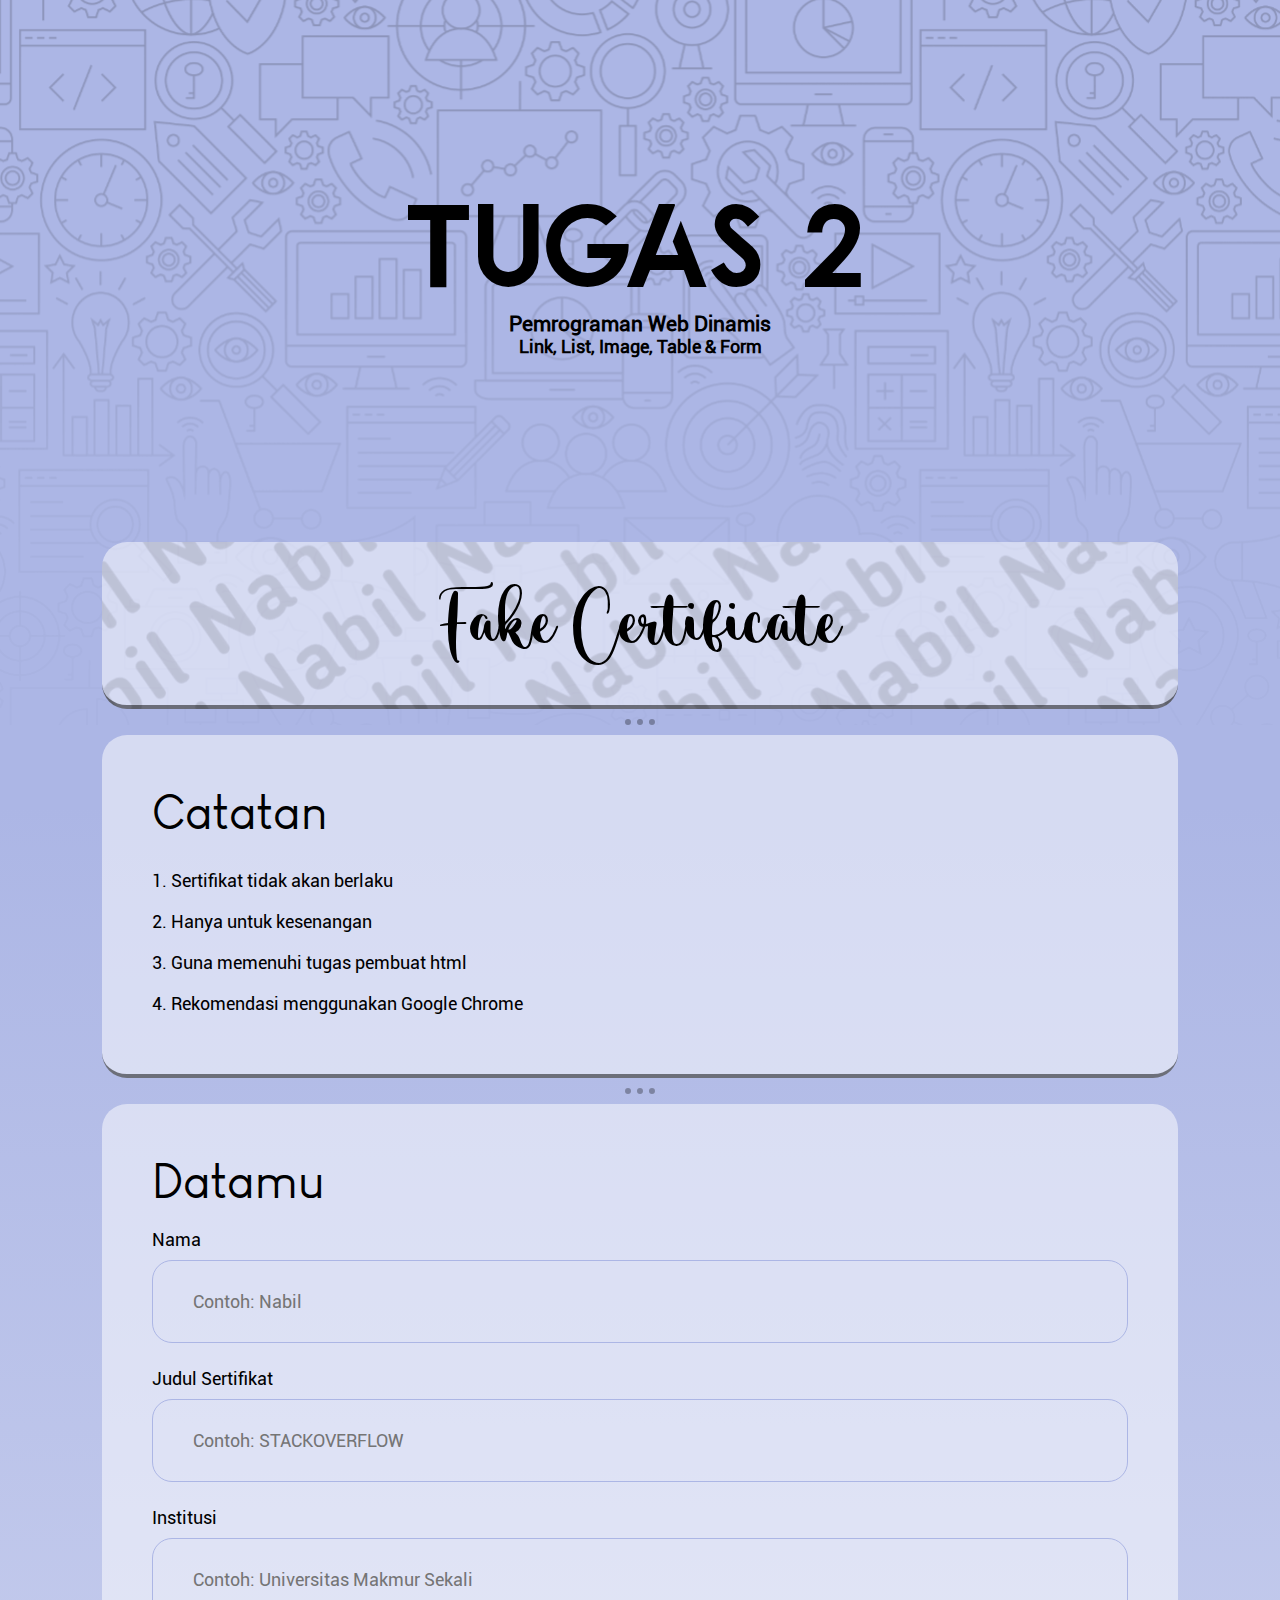
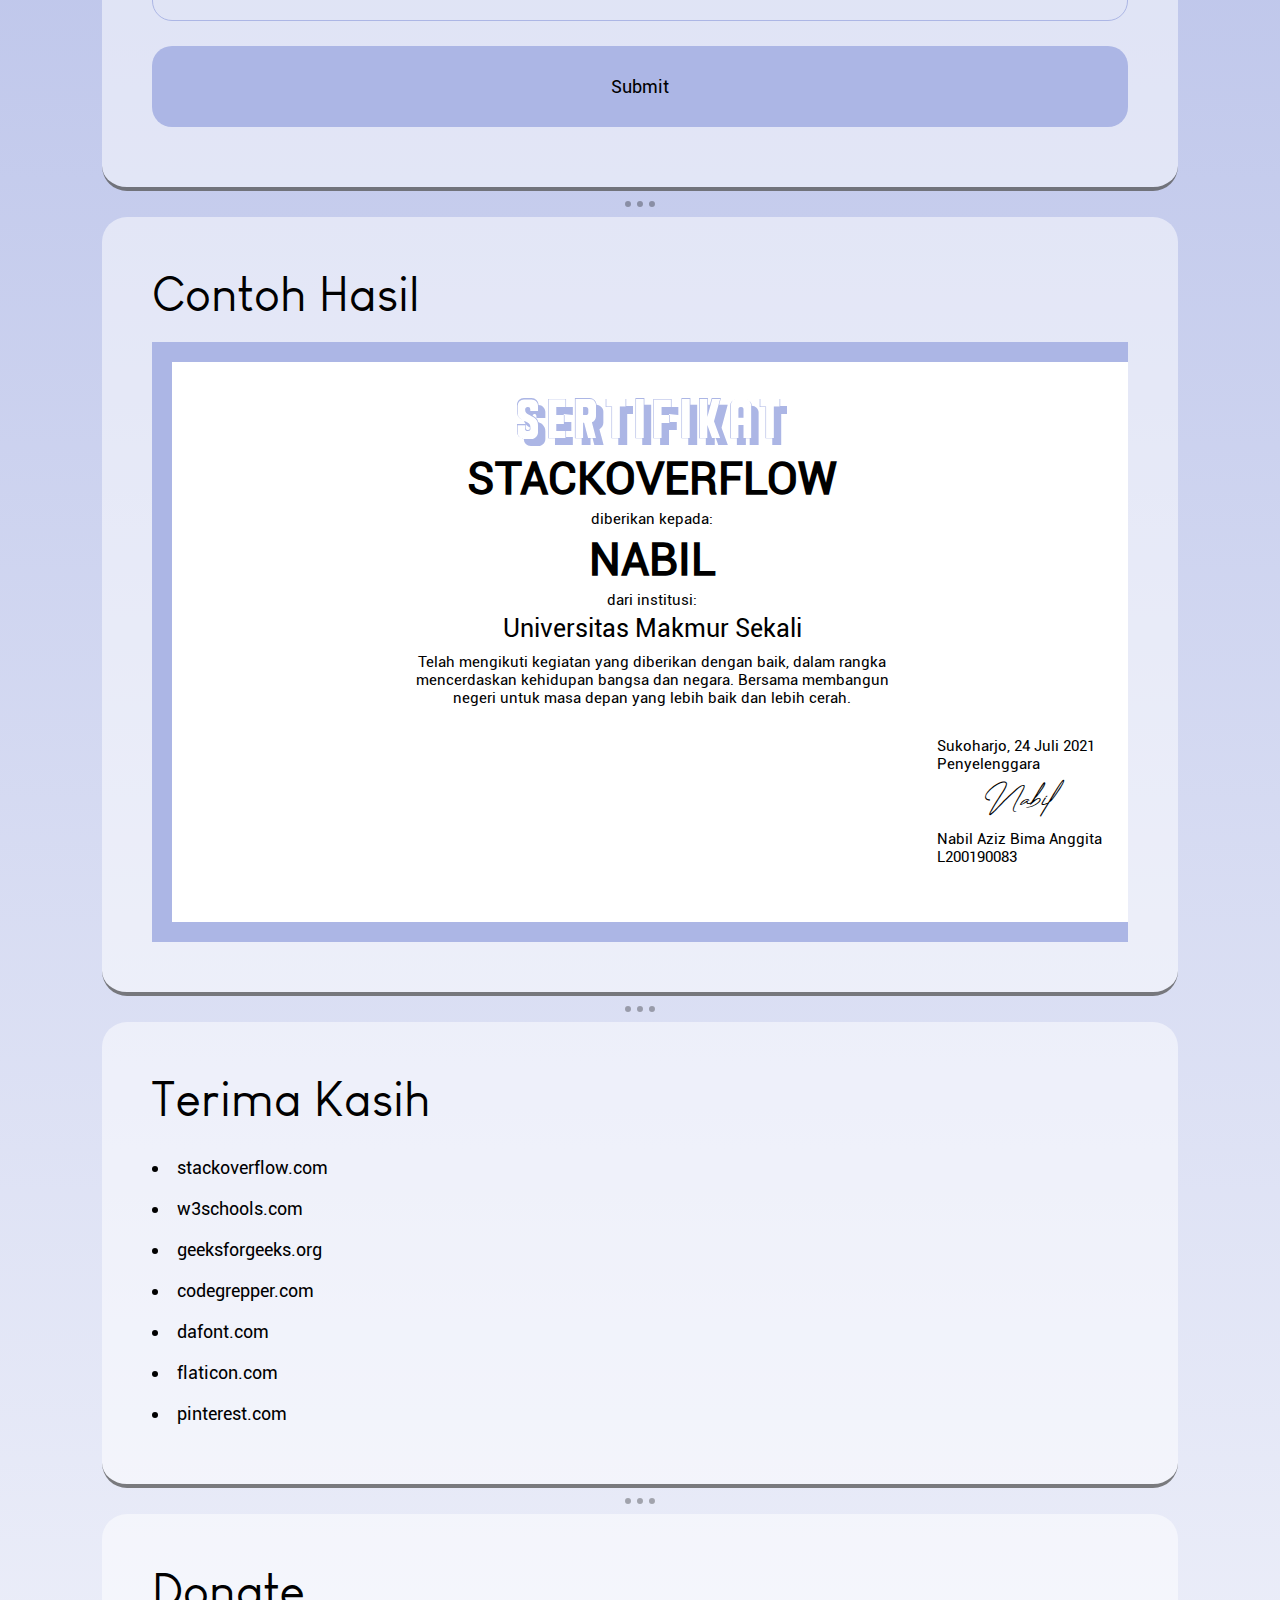
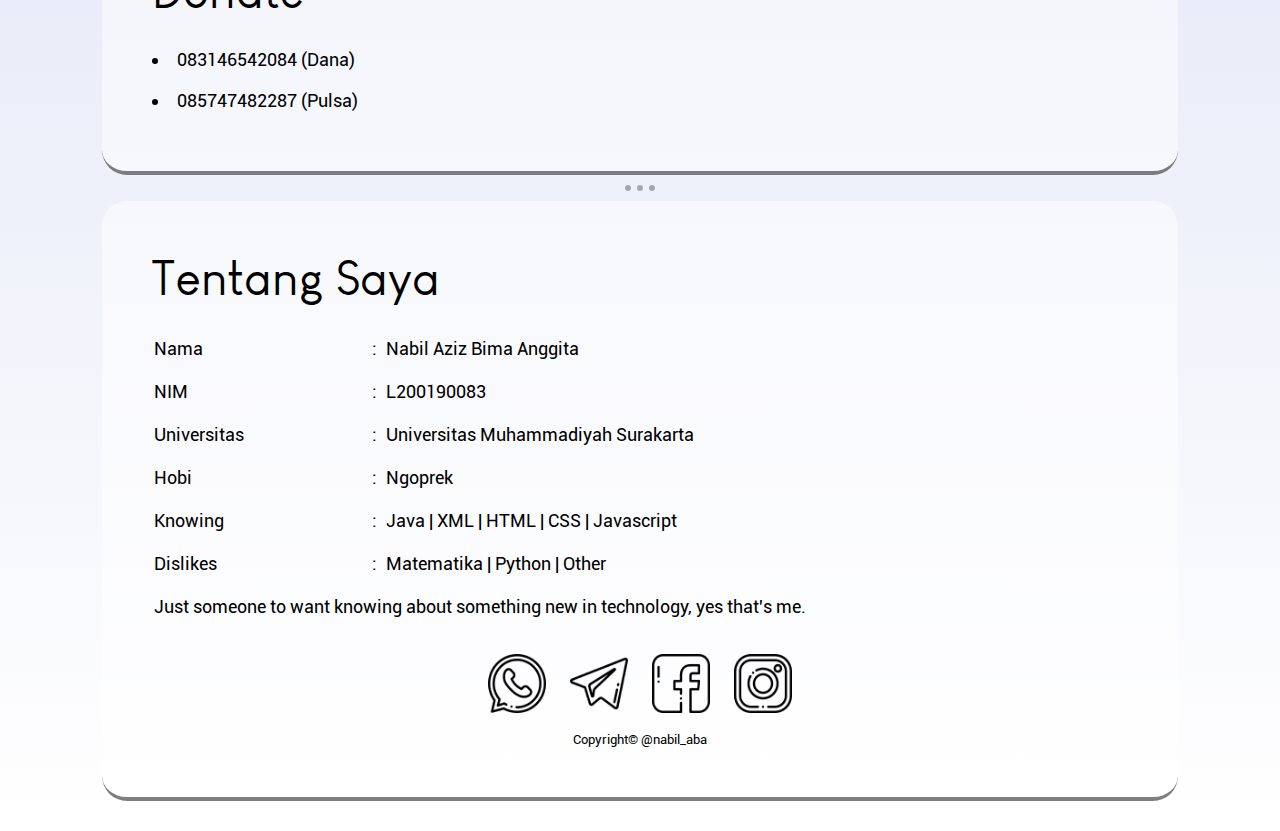
<file: index.html>
<!DOCTYPE html>
<html>
  <head>
    <meta name="theme-color" content="#ACB6E5">
    <title>Nabil Ni Boss</title>
    <link rel="stylesheet" href="css/styles.css" type="text/css">
  </head>
  <body>
    <header>
      <div class="progress-bar" id="nabilprogressscroll"></div>
      <div class="nabiltugas">
        <h1>TUGAS 2</h1>
        <h3>Pemrograman Web Dinamis</h3>
        <h4>Link, List, Image, Table & Form</h4>
      </div>
      <div class="marginfixnabil"> 
        <div class="nabiltitlecontent">Fake Certificate</div>
      </div>
      <hr>
    </header>  
    <div class="marginfixnabil"> 
      <main>
        <div class="nabilbox">
          <h1>Catatan</h1>
          <ol>
            <li>Sertifikat tidak akan berlaku</li>
            <li>Hanya untuk kesenangan</li>
            <li>Guna memenuhi tugas pembuat html</li>
            <li>Rekomendasi menggunakan Google Chrome</li>
          </ol>
        </div>
        <hr>
        <div class="nabilbox">
          <h1>Datamu</h1>
          <form id="login" action="nabil2.html" method="GET">
            <div class="nabilinputtitle">Nama</div>
            <input type="text" class="nabilinput" id="nama" name="nama" placeholder="Contoh: Nabil" maxlength="25" required/>
            <div class="nabilinputtitle">Judul Sertifikat</div>
            <input type="text" class="nabilinput" id="judulsertif" name="judulsertif" placeholder="Contoh: STACKOVERFLOW" maxlength="50" required/>
            <div class="nabilinputtitle">Institusi</div>
            <input type="text" class="nabilinput" id="institusi" name="institusi" placeholder="Contoh: Universitas Makmur Sekali" maxlength="50" required/>     
            <input type="submit" class="nabilsubmit" name="" value="Submit" onclick="datamu()">   
          </form>
        </div>
        <hr>
        <div class="nabilbox">
          <h1>Contoh Hasil</h1>
          <div class="nabilfixscrollhorizontal">
            <div class="nabilfixscrollhorizontaldisplay">
              <div class="sertiftemplate">
                <div class="sertifteks">Sertifikat</div>
                <div id="sertifjudul">STACKOVERFLOW</div>
                <div>diberikan kepada:</div>
                <div id="sertifnama" style="text-transform:uppercase;">Nabil</div>
                <div>dari institusi:</div>
                <div id="sertifinstitusi">Universitas Makmur Sekali</div>
                <div class="sertifket">Telah mengikuti kegiatan yang diberikan dengan baik, dalam rangka mencerdaskan kehidupan bangsa dan negara. Bersama membangun negeri untuk masa depan yang lebih baik dan lebih cerah.</div>
                <div class="sertifpenyelenggara">
                  <div>Sukoharjo, 24 Juli 2021</div>
                  <div>Penyelenggara</div>
                  <div class="sertifttd">Nabil</div>
                  <div>Nabil Aziz Bima Anggita</div>
                  <div>L200190083</div>
                </div>
              </div>
            </div>
          </div>
        </div>
        <hr>
      </main>
    </div>
    <div class="marginfixnabil"> 
      <footer>
        <div class="nabilbox">
          <h1>Terima Kasih</h1>
          <ul>
            <li>stackoverflow.com</li>
            <li>w3schools.com</li>
            <li>geeksforgeeks.org</li>
            <li>codegrepper.com</li>
            <li>dafont.com</li>
            <li>flaticon.com</li>
            <li>pinterest.com</li>
         </ul>   
        </div>
        <hr>
        <div class="nabilbox">
          <h1>Donate</h1>
          <ul>
            <li>083146542084 (Dana)</li>
            <li>085747482287 (Pulsa)</li>
         </ul>   
        </div>
        <hr> 
        <div class="nabilbox">
          <h1>Tentang Saya</h1>
          <table>
            <tr><td>Nama</td><td>:</td><td>Nabil Aziz Bima Anggita</td></tr>
            <tr><td>NIM</td><td>:</td><td>L200190083</td></tr>
            <tr><td>Universitas</td><td>:</td><td>Universitas Muhammadiyah Surakarta</td></tr>
            <tr><td>Hobi</td><td>:</td><td>Ngoprek</td></tr>            
            <tr><td>Knowing</td><td>:</td><td>Java | XML | HTML | CSS | Javascript</td></tr>
            <tr><td>Dislikes</td><td>:</td><td>Matematika | Python | Other</td></tr>            
            <tr><td colspan=3>Just someone to want knowing about something new in technology, yes that's me.</td></tr>
          </table>
          <div class="nabilsocialmedia">
            <a href="http://wa.me/6283146542084"><img src="image/whatsapp.png" alt="fb"/></a>
            <a href="http://t.me/nabil_aba"><img src="image/telegram.png" alt="fb"/></a>
            <a href="http://m.facebook.com/nabil.bima.7"><img src="image/facebook.png" alt="fb"/></a>
            <a href="http://instagram.com/nabil_aba"><img src="image/instagram.png" alt="fb"/></a>
          </div>
          <p class="cp">Copyright© @nabil_aba<BR></p>
        </div>
      </footer>
    </div>
  </body>
  <script>
    window.onscroll = function() {
      var posisi = document.body.scrollTop || document.documentElement.scrollTop;
      var tinggihalaman = document.documentElement.scrollHeight - document.documentElement.clientHeight;
      var sekarangdi = (posisi / tinggihalaman) * 100;
      document.getElementById("nabilprogressscroll").style.width = sekarangdi + "%";
    };

    function datamu() {
      localStorage.setItem('nama', document.getElementById('nama').value);
      localStorage.setItem('sertifjudul', document.getElementById('judulsertif').value);
      localStorage.setItem('sertifinstitusi', document.getElementById('institusi').value);
    };
  </script>
</html>
</file>
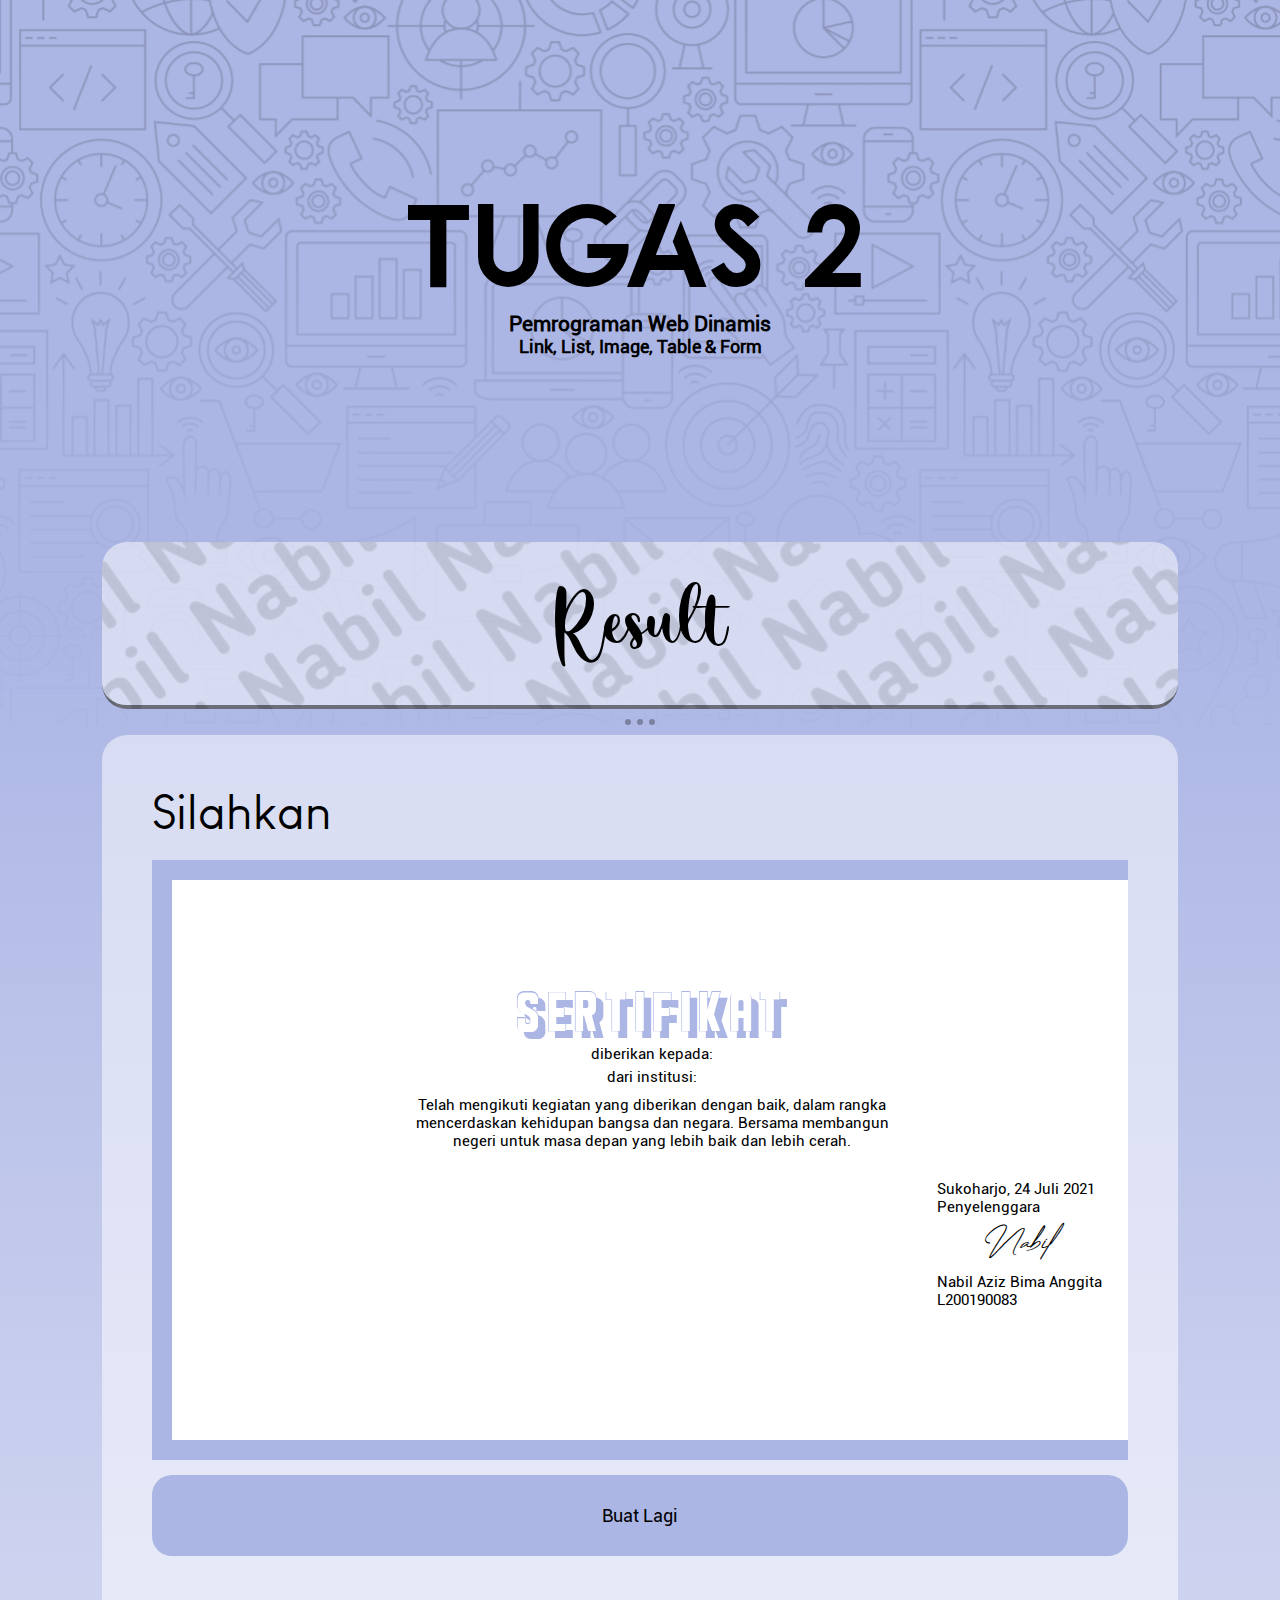
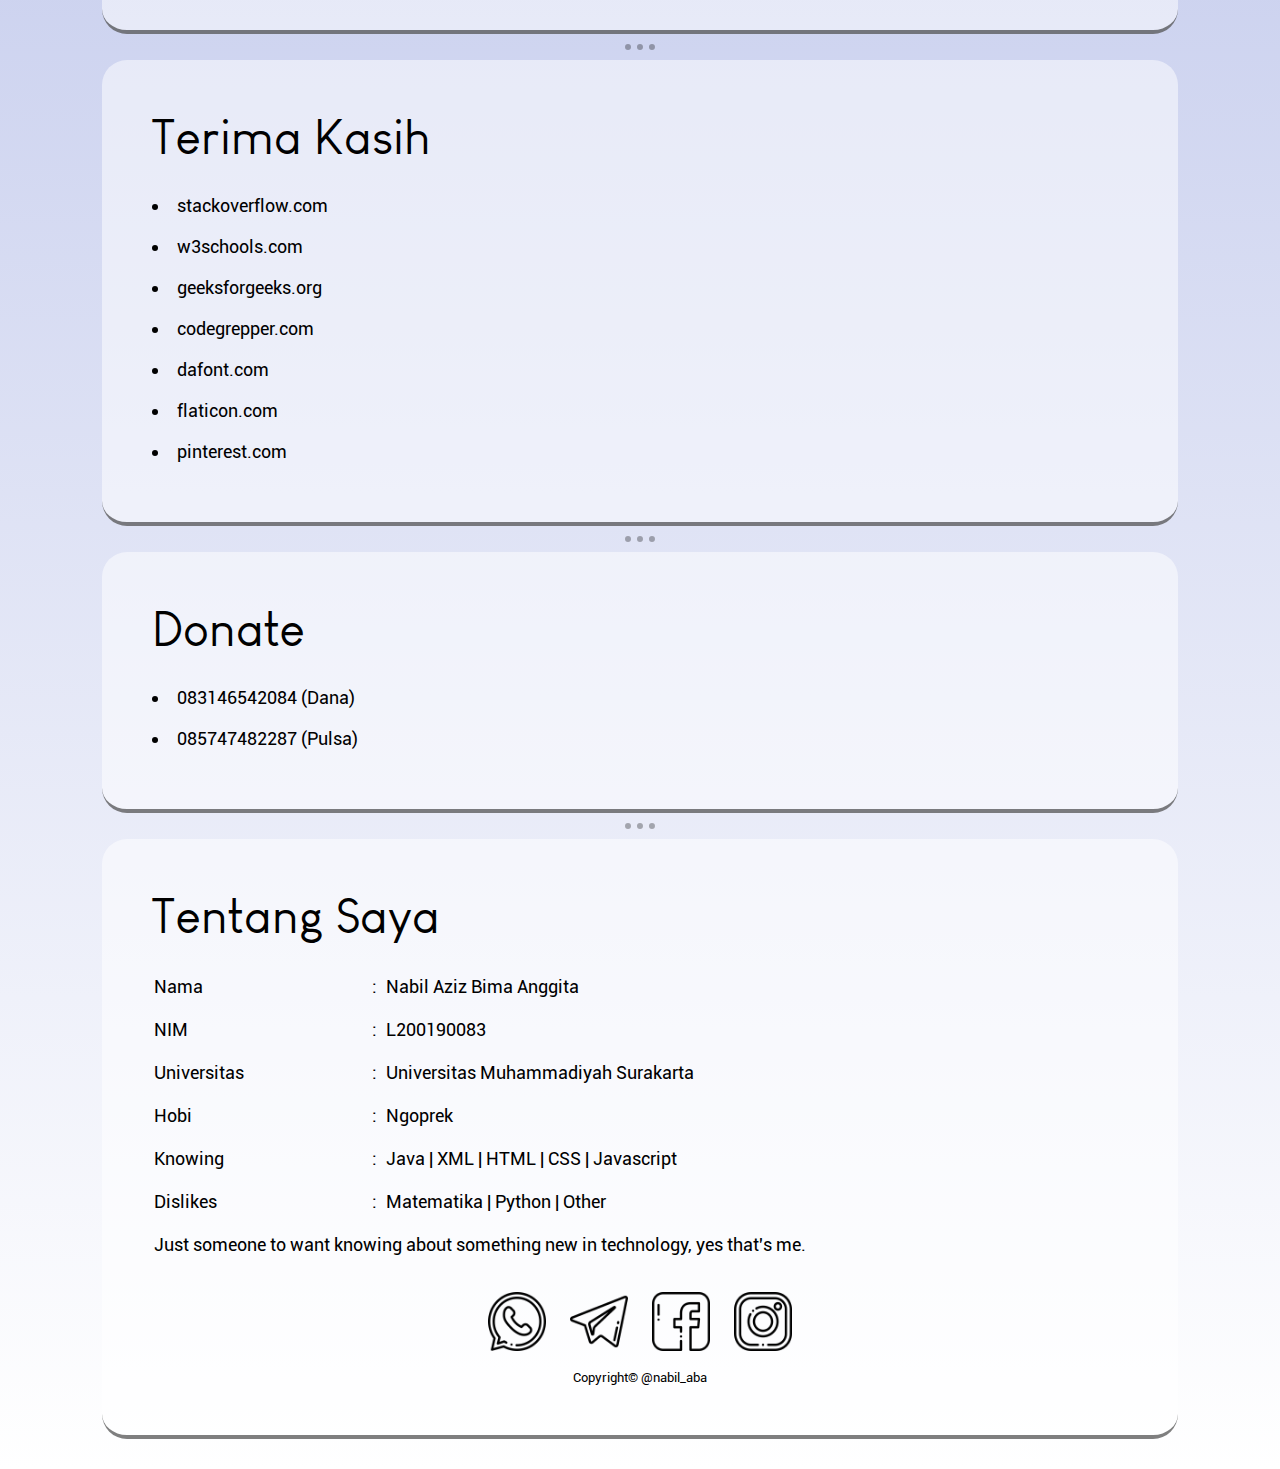
<file: nabil2.html>
<!DOCTYPE html>
<html>
  <head>
    <meta name="theme-color" content="#ACB6E5">
    <title>Nabil Ni Boss</title>
    <link rel="stylesheet" href="css/styles.css" type="text/css">
  </head>
  <body>
    <header>
      <div class="progress-bar" id="nabilprogressscroll"></div>
      <div class="nabiltugas">
        <h1>TUGAS 2</h1>
        <h3>Pemrograman Web Dinamis</h3>
        <h4>Link, List, Image, Table & Form</h4>
      </div>
      <div class="marginfixnabil"> 
        <div class="nabiltitlecontent">Result</div>
      </div>
      <hr>
    </header>  
    <div class="marginfixnabil"> 
      <main>
        <div class="nabilbox">
          <h1>Silahkan</h1>
          <div class="nabilfixscrollhorizontal">
            <div class="nabilfixscrollhorizontaldisplay">
              <div class="sertiftemplate">
                <div class="sertifteks">Sertifikat</div>
                <div id="sertifjudul">STACKOVERFLOW</div>
                <div>diberikan kepada:</div>
                <div id="sertifnama" style="text-transform:uppercase;">Nabil</div>
                <div>dari institusi:</div>
                <div id="sertifinstitusi">Universitas Makmur Sekali</div>
                <div class="sertifket">Telah mengikuti kegiatan yang diberikan dengan baik, dalam rangka mencerdaskan kehidupan bangsa dan negara. Bersama membangun negeri untuk masa depan yang lebih baik dan lebih cerah.</div>
                <div class="sertifpenyelenggara">
                  <div>Sukoharjo, 24 Juli 2021</div>
                  <div>Penyelenggara</div>
                  <div class="sertifttd">Nabil</div>
                  <div>Nabil Aziz Bima Anggita</div>
                  <div>L200190083</div>
                </div>
              </div>
            </div>
          </div>
          <a href="index.html"><button class="nabilsubmit">Buat Lagi</button></a>   
        </div>
        <hr>
      </main>
    </div>
    <div class="marginfixnabil"> 
      <footer>
        <div class="nabilbox">
          <h1>Terima Kasih</h1>
          <ul>
            <li>stackoverflow.com</li>
            <li>w3schools.com</li>
            <li>geeksforgeeks.org</li>
            <li>codegrepper.com</li>
            <li>dafont.com</li>
            <li>flaticon.com</li>
            <li>pinterest.com</li>
         </ul>   
        </div>
        <hr>
        <div class="nabilbox">
          <h1>Donate</h1>
          <ul>
            <li>083146542084 (Dana)</li>
            <li>085747482287 (Pulsa)</li>
         </ul>   
        </div>
        <hr> 
        <div class="nabilbox">
          <h1>Tentang Saya</h1>
          <table>
            <tr><td>Nama</td><td>:</td><td>Nabil Aziz Bima Anggita</td></tr>
            <tr><td>NIM</td><td>:</td><td>L200190083</td></tr>
            <tr><td>Universitas</td><td>:</td><td>Universitas Muhammadiyah Surakarta</td></tr>
            <tr><td>Hobi</td><td>:</td><td>Ngoprek</td></tr>            
            <tr><td>Knowing</td><td>:</td><td>Java | XML | HTML | CSS | Javascript</td></tr>
            <tr><td>Dislikes</td><td>:</td><td>Matematika | Python | Other</td></tr>            
            <tr><td colspan=3>Just someone to want knowing about something new in technology, yes that's me.</td></tr>
          </table>
          <div class="nabilsocialmedia">
            <a href="http://wa.me/6283146542084"><img src="image/whatsapp.png" alt="fb"/></a>
            <a href="http://t.me/nabil_aba"><img src="image/telegram.png" alt="fb"/></a>
            <a href="http://m.facebook.com/nabil.bima.7"><img src="image/facebook.png" alt="fb"/></a>
            <a href="http://instagram.com/nabil_aba"><img src="image/instagram.png" alt="fb"/></a>
          </div>
          <p class="cp">Copyright© @nabil_aba<BR></p>
        </div>
      </footer>
    </div>
  </body>
  <script>
    document.title = localStorage.getItem('nama') + ' - Result';
    window.onscroll = function() {
      var posisi = document.body.scrollTop || document.documentElement.scrollTop;
      var tinggihalaman = document.documentElement.scrollHeight - document.documentElement.clientHeight;
      var sekarangdi = (posisi / tinggihalaman) * 100;
      document.getElementById("nabilprogressscroll").style.width = sekarangdi + "%";
    };

    if (localStorage.getItem('nama') != "") {
      document.getElementById('sertifnama').innerHTML = localStorage.getItem('nama');
    }

    if (localStorage.getItem('sertifjudul') != "") {
      document.getElementById('sertifjudul').innerHTML = localStorage.getItem('sertifjudul');
    }

    if (localStorage.getItem('sertifinstitusi') != "") {
    document.getElementById('sertifinstitusi').innerHTML = localStorage.getItem('sertifinstitusi');
    }
  </script>
</html>
</file>
<file: css/styles.css>
* {
  margin: 0;
  padding: 0px;
}

:root {
  --nabil: #ACB6E5;
}

body {
  background-repeat: no-repeat;
  background: linear-gradient(to bottom, var(--nabil) 20%, #fff 100%);
  font-size: 50px;
  font-family: mainfont;
  padding-bottom: 30px;
}

@media screen and (min-width: 1081px) {
  body {
    font-size: 18px;
  }
  
  .marginfixnabil {
    margin: 0 8%
  }
}

@media screen and (max-width: 1080px) {
  body {
    font-size: 35px;
  }

  .marginfixnabil {
    margin: 0 3%;
  }
}

h1, h2, h3, h4, h5, h6, p {
  margin: 0;
  padding: 0;
}

header {
  background-image: url(../image/bgheader.png);
  background-repeat: no-repeat;
  background-size: cover;
  text-align: center;
}

header h1 {
  font-family: judultugas;
  font-size: calc(100% + 100px);
}

#nabilprogressscroll {
  position: fixed;
  height: 8px;
  background: var(--nabil);
  width: 0%;
}

.nabiltugas {
  padding: 175px 0;
}

.nabiltitlecontent {
  margin-top: 10px;
  padding: 20px;
  background-color: rgba(255,255,255,0.5);
  background-image: url(../image/backgroundtitlecontent.png);
  background-repeat: no-repeat;
  background-size: cover;
  border-bottom-style: solid;
  border-bottom-width: 4px;
  border-bottom-color: rgba(0, 0, 0 ,0.5);;
  border-radius: 25px;
  text-align: center;
  font-weight: lighter;
  font-size: calc(100% + 50px);
  font-family: judulkonten;
}

hr {
  margin: 10px auto;
  padding: 0 5px;
  border: none;
  border-bottom: 6px;
  border-bottom-color: rgba(0,0,0,0.3);
  border-bottom-style: dotted;
  width: 20px;
}

main h1, footer h1 {
  font-family: judulsection;
  font-size: calc(100% + 30px);
  font-weight: lighter;
  margin-bottom: 20px;
}

.nabilbox {
  margin-top: 6px;
  padding: 50px;
  background-color: rgba(255,255,255,0.5);
  border-bottom-style: solid;
  border-bottom-width: 4px;
  border-bottom-color: rgba(0, 0, 0, 0.5);
  border-radius: 25px;
}

ol, ul {
  list-style-position: inside;
}

li {
  padding: 10px 0;
}

main form {
  text-align: center;
}

.nabilinputtitle {
  width: 100%; 
  text-align: left;
  margin-top: 15px;
}

input {
  font-size: 100%;
  font-family: inherit;
  margin: 10px 0;
}

.nabilinput {
  background: transparent;
  width: 100%;
  box-sizing: border-box;
  border: 1px;
  border-style:solid;
  border-color: var(--nabil);
  border-radius: 20px;
  padding: 30px 40px;
  -webkit-appearance: none;
}

.nabilinput:focus {
  outline: none;
}

.nabilsubmit {
  font-size: 100%;
  font-family: mainfont;
  margin-top: 15px;
  width: 100%;
  padding: 30px 0;
  background: var(--nabil);
  border: none;
  border-radius: 20px;
}

.nabilsubmit:active {
  opacity: 0.7;
}

.nabilfixscrollhorizontal {
  overflow-x: scroll;
}

.nabilfixscrollhorizontaldisplay {
  display: inline-table;
  width: 1000px;
  min-height: 600px;
}

.sertiftemplate {
  display: table-cell;
  width: 100%;
  height: 100%;
  background-color: #fff;
  text-align: center;
  vertical-align: middle;
  font-size: 15px;
  border: 20px solid var(--nabil);
}
  
.sertifteks {
  font-family: sertifteks;
  color: var(--nabil);
  font-size: 70px;
}
 
#sertifjudul {
  font-weight: bold;
  font-size: 45px;
  margin: 5px auto;
}

#sertifnama {
  font-weight: bolder;
  font-size: 45px;
  margin: 5px auto;
}

#sertifinstitusi {
  font-size: 25px;
  margin: 5px auto;
}

.sertifket {
  width: 500px;
  margin: 10px auto;
}

.sertifpenyelenggara {
  margin: 20px 30px;
  float: right;
  text-align: left;
}

.sertifttd {
  margin: 5px;
  text-align: center;
  font-weight: lighter;
  font-size: 40px;
  font-family: sertifttd;
}

footer table {
  font-size: 100%;
  margin-bottom: 20px; 
  border: null; 
  width: 100%;
}

table td {
  padding: 10px 0;
  vertical-align: top;
}

.nabilsocialmedia {
  text-align: center;
  padding-top: 5px;
  padding-bottom: 15px;
}

.nabilsocialmedia img {
  width: 6%;
  height: 6%;
  margin: 0 1%;
}

a {
  -webkit-tap-highlight-color: transparent;
}

.cp {
  text-align: center;
  font-size: 70%;
}

@font-face {
  font-family: judultugas;
  src: url('../font/judultugas.ttf');
}

@font-face {
  font-family: mainfont;
  src: url('../font/main.ttf');
}

@font-face {
  font-family: judulsection;
  src: url('../font/judulsection.ttf');
}

@font-face {
  font-family: judulkonten;
  src: url('../font/judulkonten.ttf');
}

@font-face {
  font-family: sertifttd;
  src: url('../font/sertifttd.otf');
}

@font-face {
  font-family: sertifteks;
  src: url('../font/sertifteks.ttf');
}
</file>
